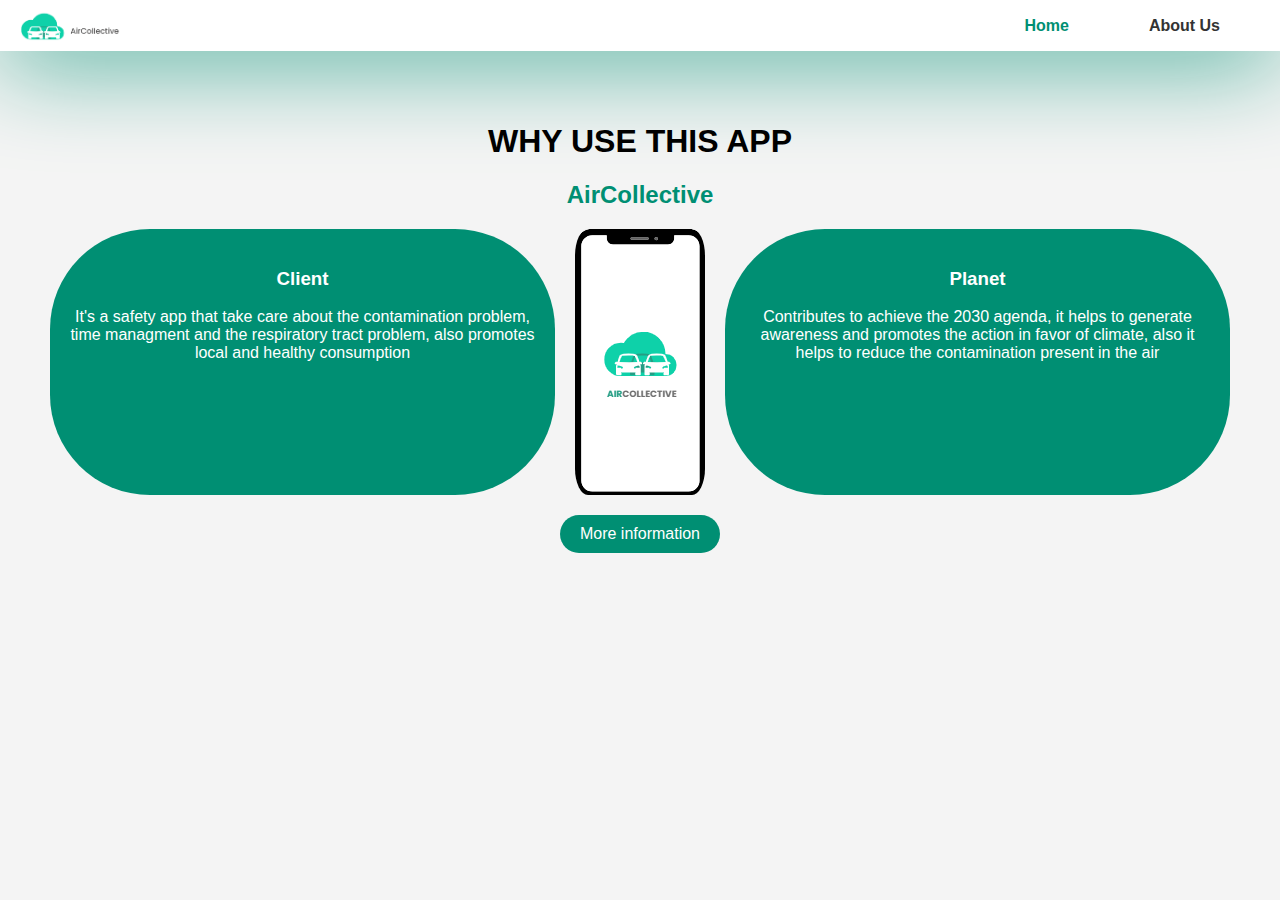
<file: index.html>
<!DOCTYPE html>
<html lang="es">
<head>
    <meta charset="UTF-8">
    <meta name="viewport" content="width=device-width, initial-scale=1.0">
    <title>AirCollective</title>
    <link rel="stylesheet" href="AirCollective_CSS/styles.css">
    <script defer src="AirCollective_JS/script.js"></script>
</head>
<body>
    <!--SECCIÓN SUPERIOR DE LA PÁGINA-->
    <header>
        <img src="AirCollective_Images/AirCollective_Logo.png" alt="AirCollective Logo" class="logo">
        <nav>
            <ul>
                <li><a href="index.html" class="active">Home</a></li>
                <li><a href="aboutUs.html">About Us</a></li>
            </ul>
        </nav>
    </header>
    
    <!--SECCIÓN INFERIOR DE LA PÁGINA, CONTENIDO PRINCIPAL E INFO-->
    <section class="main-content">
        <h1>WHY USE THIS APP</h1>
        <h2><span class="highlight">AirCollective</span></h2>
        <div class="info-container">
            <div class="info-box">
                <h3>Client</h3>
                <p>It's a safety app that take care about the contamination problem, time managment and the respiratory tract problem, also promotes local and healthy consumption</p>
            </div>
        
        <img src="AirCollective_Images/PhoneMainScreen.png" alt="Mobile app" class="info-image">


            <div class="info-box">
                <h3>Planet</h3>
                <p>Contributes to achieve the 2030 agenda, it helps to generate awareness and promotes the action in favor of climate, also it helps to reduce the contamination present in the air</p>
            </div>
        </div>
        <a href="needs.html" class="button">More information</a>
    </section>
</body>
</html>
</file>
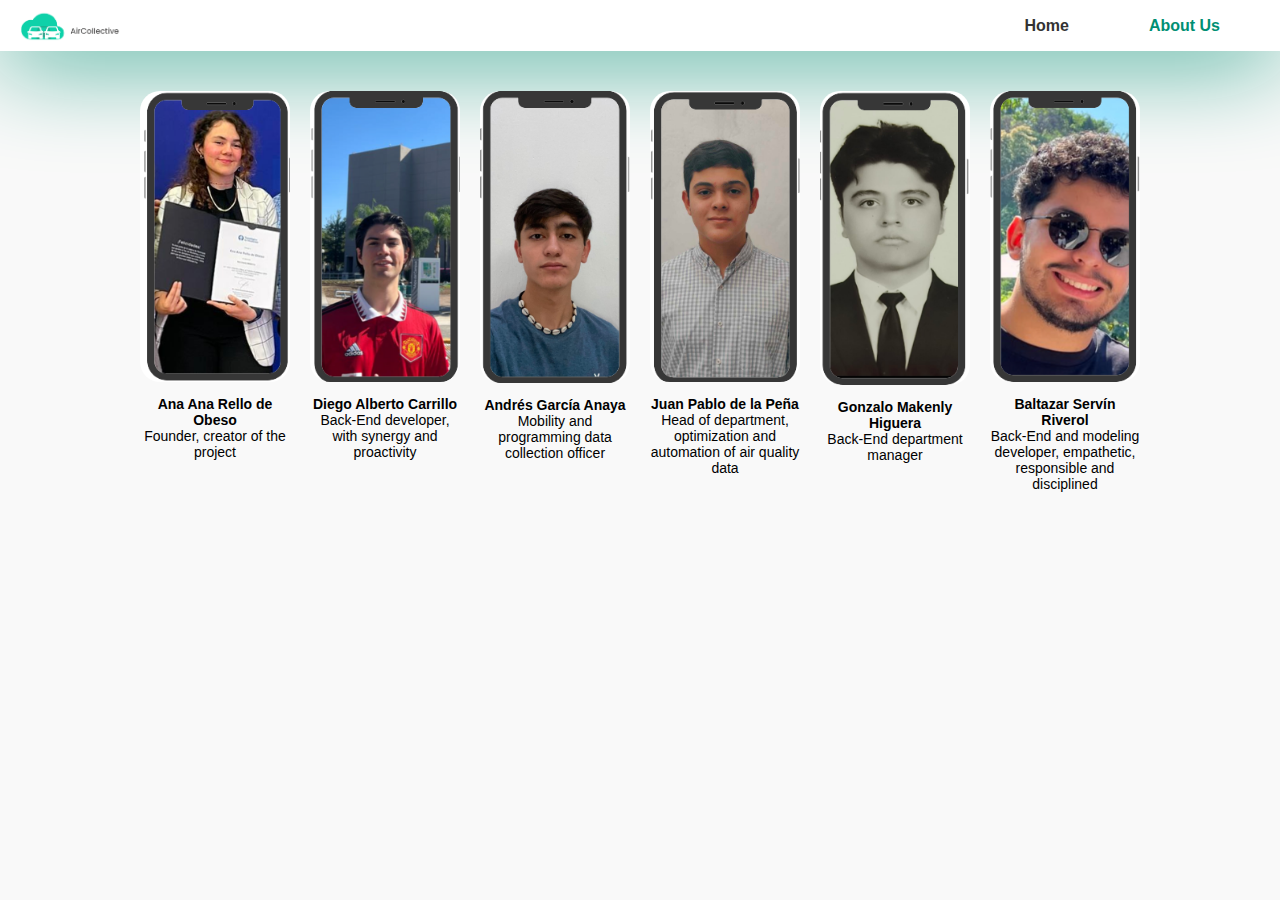
<file: aboutUs.html>
<!DOCTYPE html>
<html lang="es">
<head>
    <meta charset="UTF-8">
    <meta name="viewport" content="width=device-width, initial-scale=1.0">
    <title>Team AirCollective</title>
    <link rel="stylesheet" href="AirCollective_CSS/aboutUs.css">
</head>
<body>
    <!--SECCIÓN SUPERIOR DE LA PÁGINA-->
    <header>
        <img src="AirCollective_Images/AirCollective_Logo.png" alt="AirCollective Logo" class="logo">
        <nav>
            <ul>
                <li><a href="index.html">Home</a></li>
                <li><a href="aboutUs.html" class="active">About Us</a></li>
            </ul>
        </nav>
    </header>

    <!--SECCIÓN INFERIOR DE LA PÁGINA, MIEMBROS DEL EQUIPO-->
    <section class="team">
        <div class="member">
            <img src="AirCollective_Images/Ana_Ana_Rello_de_Obeso.png" alt="Ana Ana Rello de Obeso">
            <p><strong>Ana Ana Rello de Obeso</strong><br>Founder, creator of the project</p>
        </div>
        <div class="member">
            <img src="AirCollective_Images/Diego_Alberto_Carrillo.png" alt="Diego Alberto Carrillo">
            <p><strong>Diego Alberto Carrillo</strong><br>Back-End developer, with synergy and proactivity</p>
        </div>
        <div class="member">
            <img src="AirCollective_Images/Andres_Garcia_Anaya.png" alt="Andrés García Anaya">
            <p><strong>Andrés García Anaya</strong><br>Mobility and programming data collection officer</p>
        </div>
        <div class="member">
            <img src="AirCollective_Images/Juan_Pablo_de_la_Peña.png" alt="Juan Pablo de la Peña">
            <p><strong>Juan Pablo de la Peña</strong><br>Head of department, optimization and automation of air quality data</p>
        </div>
        <div class="member">
            <img src="AirCollective_Images/Gonzalo_Makenly_Higuera.png" alt="Gonzalo Makenly Higuera">
            <p><strong>Gonzalo Makenly Higuera</strong><br>Back-End department manager</p>
        </div>
        <div class="member">
            <img src="AirCollective_Images/Baltazar_Servin_Riverol.png" alt="Baltazar Servín Riverol">
            <p><strong>Baltazar Servín Riverol</strong><br>Back-End and modeling developer, empathetic, responsible and disciplined</p>
        </div>
    </section>
</body>
</html>
</file>
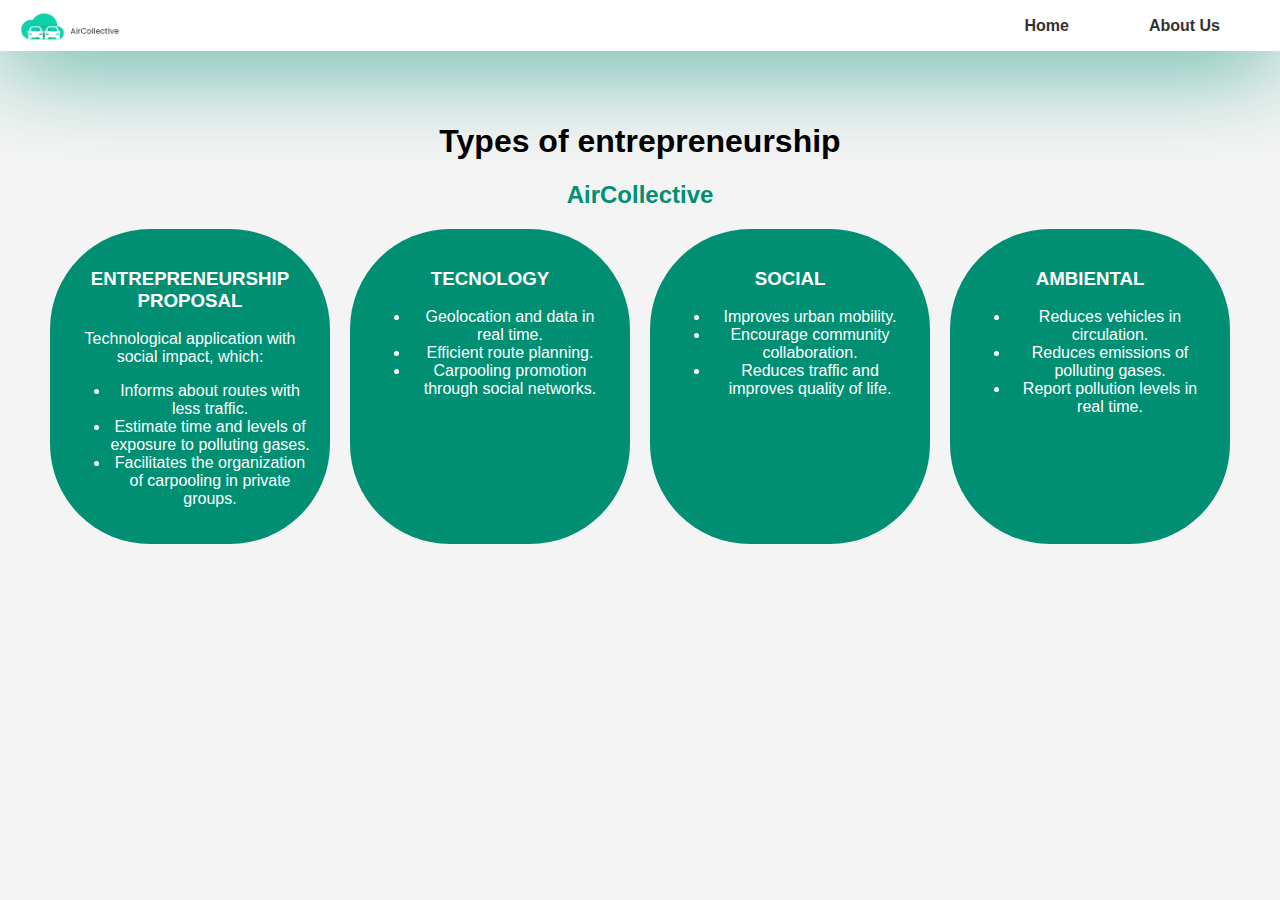
<file: needs.html>
<!DOCTYPE html>
<html lang="en">
<head>
    <meta charset="UTF-8">
    <meta name="viewport" content="width=device-width, initial-scale=1.0">
    <title>About the project</title>
    <link rel="stylesheet" href="AirCollective_CSS/needs.css">
</head>
<body>
    <!--SECCIÓN SUPERIOR DE LA PÁGINA-->
    <header>
        <img src="AirCollective_Images/AirCollective_Logo.png" alt="AirCollective Logo" class="logo">
        <nav>
            <ul>
                <li><a href="index.html">Home</a></li>
                <li><a href="aboutUs.html">About Us</a></li>
            </ul>
        </nav>
    </header>

    <!--SECCIÓN INFERIOR DE LA PÁGINA, INFORMACIÓN RELEVANTE-->
    <section class="main-content">
        <h1>Types of entrepreneurship</h1>
        <h2><span class="highlight">AirCollective</span></h2>
        <div class="info-container">
            <div class="info-box">
                <h3>ENTREPRENEURSHIP PROPOSAL</h3>
                <p>Technological application with social impact, which:</p>
                <ul>
                    <li>Informs about routes with less traffic.</li>
                    <li>Estimate time and levels of exposure to polluting gases.</li>
                    <li>Facilitates the organization of carpooling in private groups.</li>
                </ul>
            </div>
            <!--Tecnología-->
            <div class="info-box">
                <h3>TECNOLOGY</h3>
                <ul>
                    <li>Geolocation and data in real time.</li>
                    <li>Efficient route planning.</li>
                    <li>Carpooling promotion through social networks.</li>
                </ul>
            </div>
            <!--Social-->
            <div class="info-box">
                <h3>SOCIAL</h3>
                <ul>
                    <li>Improves urban mobility.</li>
                    <li>Encourage community collaboration.</li>
                    <li>Reduces traffic and improves quality of life.</li>
                </ul>
            </div>
            <!--Ambiental-->
            <div class="info-box">
                <h3>AMBIENTAL</h3>
                <ul>
                    <li>Reduces vehicles in circulation.</li>
                    <li>Reduces emissions of polluting gases.</li>
                    <li>Report pollution levels in real time.</li>
                </ul>
            </div>
        </div>
    </section>

</body>
</html>
</file>
<file: AirCollective_CSS/styles.css>
/* Estilos generales */

body {
    font-family: Arial, sans-serif;
    margin: 0;
    padding: 0;
    background-color: #f4f4f4;
    text-align: center;
}

/* Encabezado */
header {
    display: flex;
    justify-content: space-between;
    align-items: center;
    background-color: #fff;
    padding: 10px 20px;
    box-shadow: 0 2px 100px #008f73;
}

.logo {
    width: 100px;
}

nav ul {
    list-style: none;
    padding: 0;
    margin: 0;
    display: flex;
}

nav ul li {
    margin: 0 40px;
}

nav ul li a {
    text-decoration: none;
    color: #333;
    font-weight: bold;
}

.active {
    color: #008f73;
}

/* Contenido principal */
.main-content {
    padding: 50px;
}

.highlight {
    color: #008f73;
    font-weight: bold;
}

.info-container {
    display: flex;
    justify-content: center;
    gap: 20px;
    margin-top: 20px;
}

.info-image {
    width: 150px;
    border-radius: 10%;
    display: block;
    margin: 0 auto; 
}

.info-box {
    background-color: #008f73;
    color: white;
    padding: 20px;
    border-radius: 100px;
    width: 2500px;
}

.button {
    display: inline-block;
    margin-top: 20px;
    padding: 10px 20px;
    background-color: #008f73;
    color: white;
    text-decoration: none;
    border-radius: 100px;
}
</file>
<file: AirCollective_CSS/aboutUs.css>
body {
    font-family: Arial, sans-serif;
    background-color: #f9f9f9;
    text-align: center;
    margin: 0;
    padding: 0;
}

header {
    display: flex;
    justify-content: space-between;
    align-items: center;
    background-color: #fff;
    padding: 10px 20px;
    box-shadow: 0 2px 100px #008f73;
}

.logo {
    width: 100px;
}

nav ul {
    list-style: none;
    padding: 0;
    margin: 0;
    display: flex;
}

nav ul li {
    margin: 0 40px;
}

nav ul li a {
    text-decoration: none;
    color: #333;
    font-weight: bold;
}

.active {
    color: #008f73;
}

.team {
    display: flex;
    flex-wrap: wrap;
    justify-content: center;
    gap: 20px;
    padding: 40px;
}

.member {
    width: 150px; /* Ajusta el tamaño del contenedor */
    text-align: center;
}

.member img {
    width: 100%;
    border-radius: 20px;
    
}

.member p {
    font-size: 14px;
    margin-top: 10px;
}
</file>
<file: AirCollective_CSS/needs.css>
/* Estilos generales */
body {
    font-family: Arial, sans-serif;
    margin: 0;
    padding: 0;
    background-color: #f4f4f4;
    text-align: center;
}

/*Encabezado*/
header {
    display: flex;
    justify-content: space-between;
    align-items: center;
    background-color: #fff;
    padding: 10px 20px;
    box-shadow: 0 2px 100px #008f73;
}

.logo {
    width: 100px;
}

nav ul {
    list-style: none;
    padding: 0;
    margin: 0;
    display: flex;
}

nav ul li {
    margin: 0 40px;
}

nav ul li a {
    text-decoration: none;
    color: #333;
    font-weight: bold;
}

/* Contenido principal */
.main-content {
    padding: 50px;
}

.highlight {
    color: #008f73;
    font-weight: bold;
}

.info-container {
    display: flex;
    justify-content: center;
    gap: 20px;
    margin-top: 20px;
}

.info-image {
    width: 150px;
    border-radius: 10%;
    display: block;
    margin: 0 auto; 
}

.info-box {
    background-color: #008f73;
    color: white;
    padding: 20px;
    border-radius: 100px;
    width: 2500px;
}


/*VIDEO SECCIÓN*/
/*.video-section {
    width: 50%;
    overflow: hidden;
    margin-top: 20px;
}

.background-video {
    width: 100%;
    height: auto;
}*/
</file>
